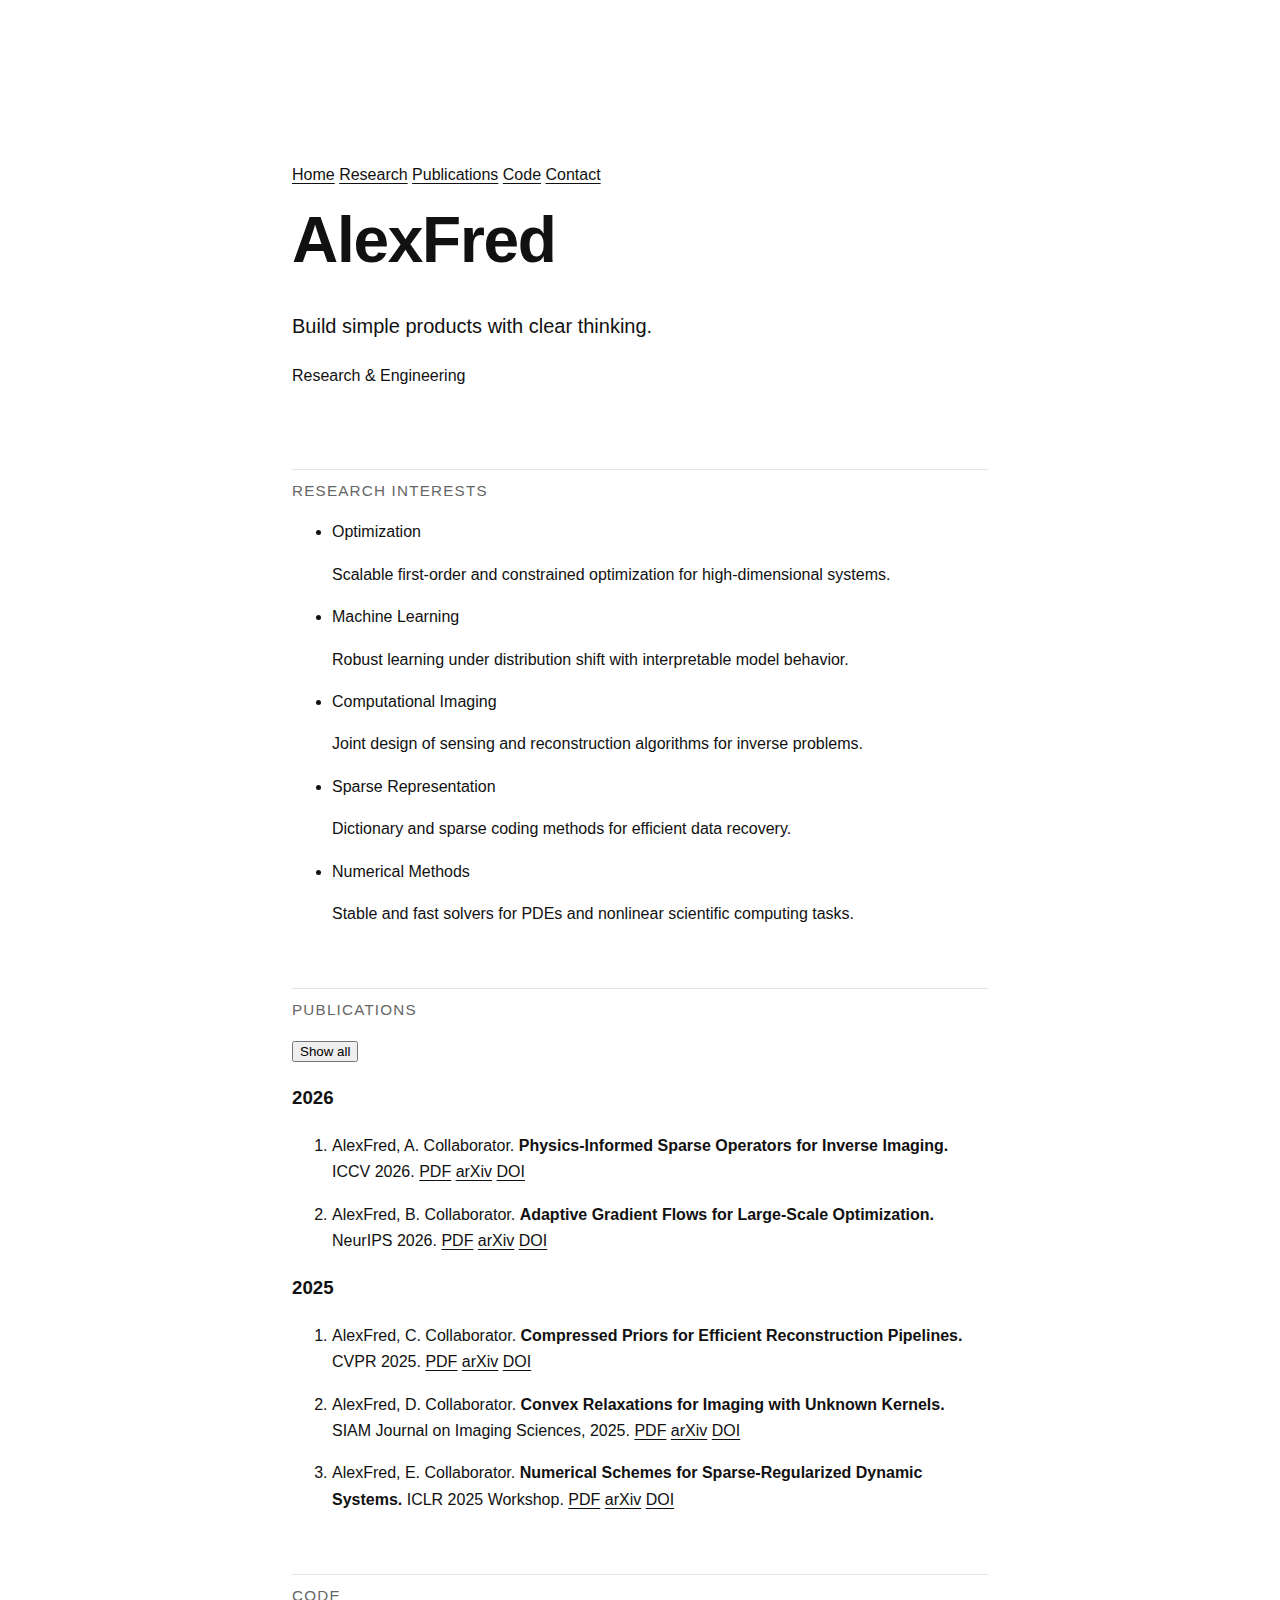
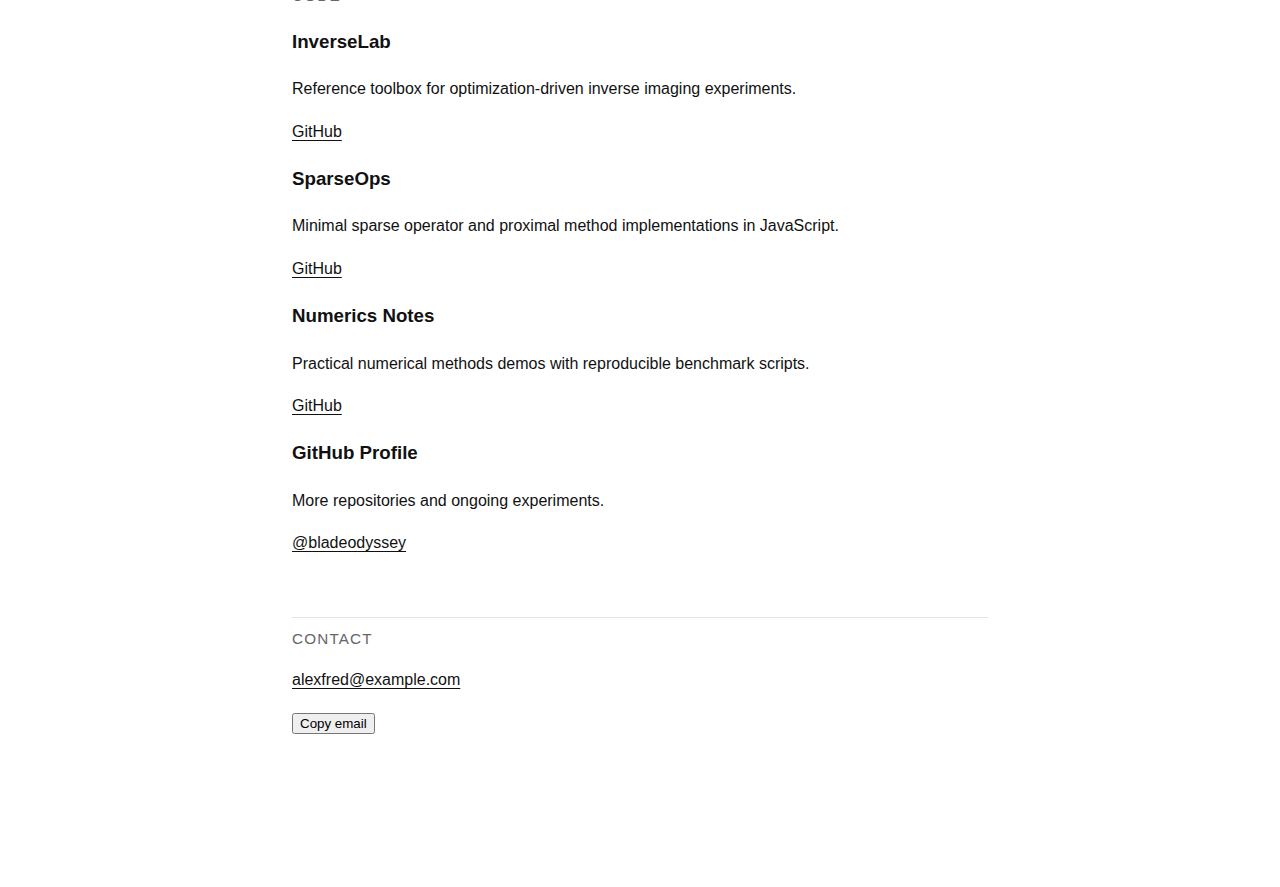
<file: index.html>
<!doctype html>
<html lang="zh-CN">
  <head>
    <meta charset="UTF-8" />
    <meta name="viewport" content="width=device-width, initial-scale=1.0" />
    <meta name="description" content="AlexFred 的学术与作品集主页" />
    <title>AlexFred</title>
    <link rel="stylesheet" href="styles.css" />
  </head>
  <body>
    <main class="container">
      <header class="hero" id="home">
        <nav class="top-nav" aria-label="Main navigation">
          <a href="#home">Home</a>
          <a href="#research">Research</a>
          <a href="#publications">Publications</a>
          <a href="#code">Code</a>
          <a href="#contact">Contact</a>
        </nav>

        <h1>AlexFred</h1>
        <p class="tagline">Build simple products with clear thinking.</p>
        <p class="subtitle">Research &amp; Engineering</p>
      </header>

      <section id="research" aria-labelledby="research-title">
        <h2 id="research-title">Research interests</h2>
        <ul class="research-list">
          <li>
            <span class="chip">Optimization</span>
            <p>Scalable first-order and constrained optimization for high-dimensional systems.</p>
          </li>
          <li>
            <span class="chip">Machine Learning</span>
            <p>Robust learning under distribution shift with interpretable model behavior.</p>
          </li>
          <li>
            <span class="chip">Computational Imaging</span>
            <p>Joint design of sensing and reconstruction algorithms for inverse problems.</p>
          </li>
          <li>
            <span class="chip">Sparse Representation</span>
            <p>Dictionary and sparse coding methods for efficient data recovery.</p>
          </li>
          <li>
            <span class="chip">Numerical Methods</span>
            <p>Stable and fast solvers for PDEs and nonlinear scientific computing tasks.</p>
          </li>
        </ul>
      </section>

      <section id="publications" aria-labelledby="publications-title">
        <div class="section-head">
          <h2 id="publications-title">Publications</h2>
          <button id="toggle-publications" class="text-button" type="button" aria-expanded="false">
            Show all
          </button>
        </div>

        <div class="pub-group" data-year="2026">
          <h3>2026</h3>
          <ol>
            <li class="publication-item selected">
              <p>
                AlexFred, A. Collaborator.
                <strong>Physics-Informed Sparse Operators for Inverse Imaging.</strong>
                <span class="venue">ICCV 2026.</span>
                <span class="links">
                  <a href="#" aria-label="PDF link">PDF</a>
                  <a href="#" aria-label="arXiv link">arXiv</a>
                  <a href="#" aria-label="DOI link">DOI</a>
                </span>
              </p>
            </li>
            <li class="publication-item selected">
              <p>
                AlexFred, B. Collaborator.
                <strong>Adaptive Gradient Flows for Large-Scale Optimization.</strong>
                <span class="venue">NeurIPS 2026.</span>
                <span class="links">
                  <a href="#" aria-label="PDF link">PDF</a>
                  <a href="#" aria-label="arXiv link">arXiv</a>
                  <a href="#" aria-label="DOI link">DOI</a>
                </span>
              </p>
            </li>
          </ol>
        </div>

        <div class="pub-group" data-year="2025">
          <h3>2025</h3>
          <ol>
            <li class="publication-item selected">
              <p>
                AlexFred, C. Collaborator.
                <strong>Compressed Priors for Efficient Reconstruction Pipelines.</strong>
                <span class="venue">CVPR 2025.</span>
                <span class="links">
                  <a href="#" aria-label="PDF link">PDF</a>
                  <a href="#" aria-label="arXiv link">arXiv</a>
                  <a href="#" aria-label="DOI link">DOI</a>
                </span>
              </p>
            </li>
            <li class="publication-item">
              <p>
                AlexFred, D. Collaborator.
                <strong>Convex Relaxations for Imaging with Unknown Kernels.</strong>
                <span class="venue">SIAM Journal on Imaging Sciences, 2025.</span>
                <span class="links">
                  <a href="#" aria-label="PDF link">PDF</a>
                  <a href="#" aria-label="arXiv link">arXiv</a>
                  <a href="#" aria-label="DOI link">DOI</a>
                </span>
              </p>
            </li>
            <li class="publication-item">
              <p>
                AlexFred, E. Collaborator.
                <strong>Numerical Schemes for Sparse-Regularized Dynamic Systems.</strong>
                <span class="venue">ICLR 2025 Workshop.</span>
                <span class="links">
                  <a href="#" aria-label="PDF link">PDF</a>
                  <a href="#" aria-label="arXiv link">arXiv</a>
                  <a href="#" aria-label="DOI link">DOI</a>
                </span>
              </p>
            </li>
          </ol>
        </div>
      </section>

      <section id="code" aria-labelledby="code-title">
        <h2 id="code-title">Code</h2>
        <div class="code-grid">
          <article class="code-card">
            <h3>InverseLab</h3>
            <p>Reference toolbox for optimization-driven inverse imaging experiments.</p>
            <a href="#">GitHub</a>
          </article>
          <article class="code-card">
            <h3>SparseOps</h3>
            <p>Minimal sparse operator and proximal method implementations in JavaScript.</p>
            <a href="#">GitHub</a>
          </article>
          <article class="code-card">
            <h3>Numerics Notes</h3>
            <p>Practical numerical methods demos with reproducible benchmark scripts.</p>
            <a href="#">GitHub</a>
          </article>
          <article class="code-card">
            <h3>GitHub Profile</h3>
            <p>More repositories and ongoing experiments.</p>
            <a href="https://github.com/bladeodyssey" target="_blank" rel="noopener noreferrer">@bladeodyssey</a>
          </article>
        </div>
      </section>

      <section id="contact" aria-labelledby="contact-title">
        <h2 id="contact-title">Contact</h2>
        <p>
          <a href="mailto:橡树湾小区alexfred@outlook.com" id="email-link">alexfred@example.com</a>
        </p>
        <button id="copy-email" class="text-button" type="button">Copy email</button>
      </section>
    </main>

    <script src="script.js"></script>
  </body>
</html>
</file>
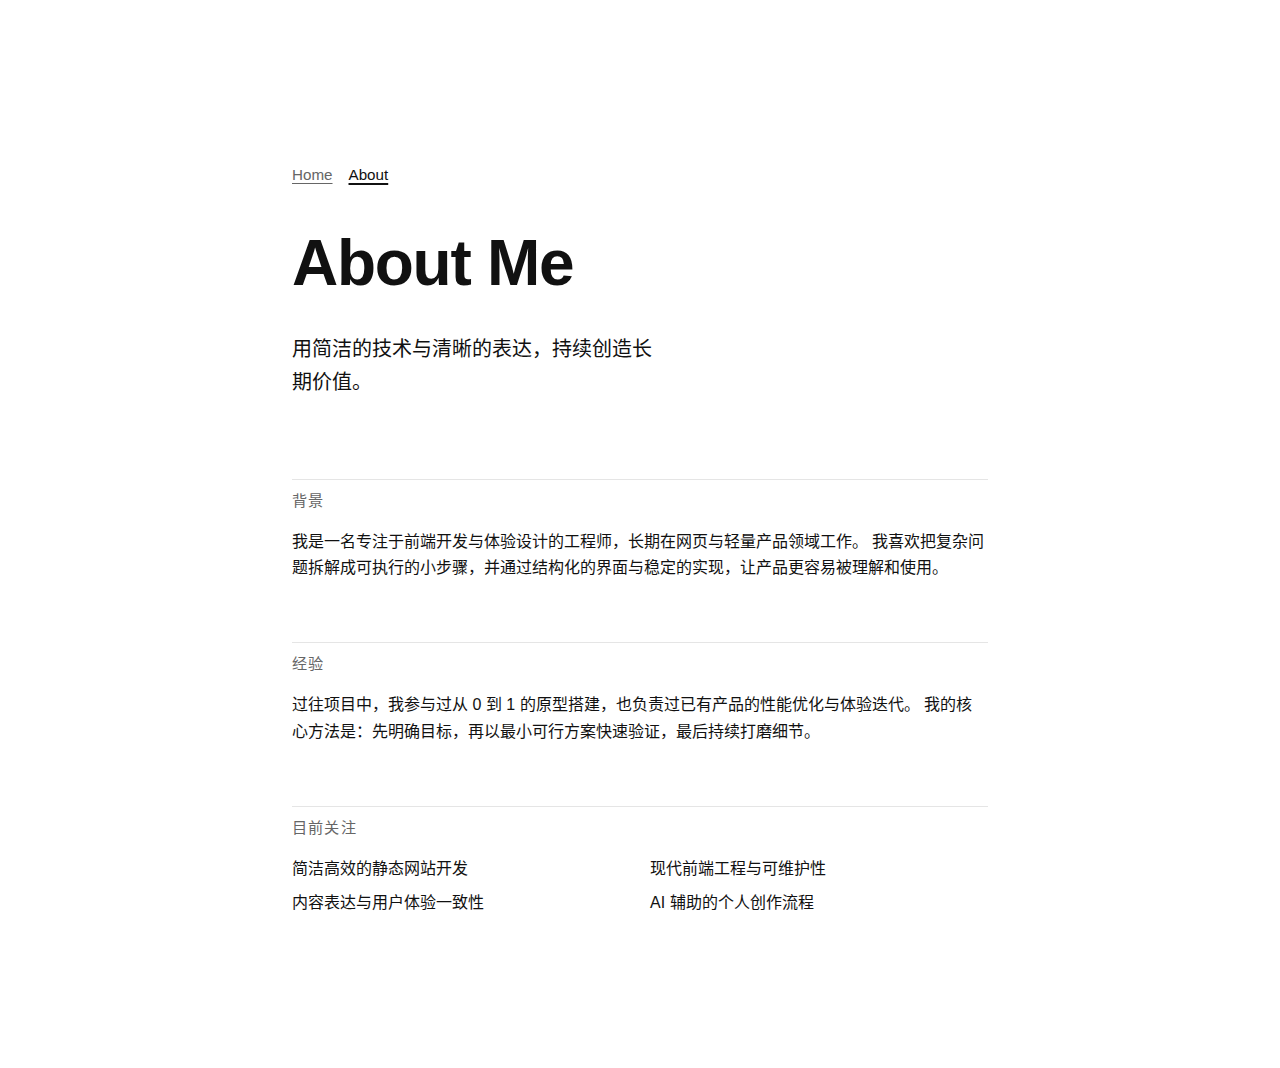
<file: about.html>
<!doctype html>
<html lang="zh-CN">
  <head>
    <meta charset="UTF-8" />
    <meta name="viewport" content="width=device-width, initial-scale=1.0" />
    <meta
      name="description"
      content="AlexFred 的背景介绍：从前端开发到产品思维，专注构建简洁而有价值的数字体验。"
    />
    <title>About · AlexFred</title>
    <link rel="stylesheet" href="styles.css" />
  </head>
  <body>
    <main class="container">
      <header class="hero">
        <nav aria-label="主导航" class="site-nav">
          <a href="index.html">Home</a>
          <a href="about.html" aria-current="page">About</a>
        </nav>
        <h1>About Me</h1>
        <p class="tagline">用简洁的技术与清晰的表达，持续创造长期价值。</p>
      </header>

      <section aria-labelledby="background-title">
        <h2 id="background-title">背景</h2>
        <p>
          我是一名专注于前端开发与体验设计的工程师，长期在网页与轻量产品领域工作。
          我喜欢把复杂问题拆解成可执行的小步骤，并通过结构化的界面与稳定的实现，让产品更容易被理解和使用。
        </p>
      </section>

      <section aria-labelledby="experience-title">
        <h2 id="experience-title">经验</h2>
        <p>
          过往项目中，我参与过从 0 到 1 的原型搭建，也负责过已有产品的性能优化与体验迭代。
          我的核心方法是：先明确目标，再以最小可行方案快速验证，最后持续打磨细节。
        </p>
      </section>

      <section aria-labelledby="focus-title">
        <h2 id="focus-title">目前关注</h2>
        <ul class="skill-list">
          <li>简洁高效的静态网站开发</li>
          <li>现代前端工程与可维护性</li>
          <li>内容表达与用户体验一致性</li>
          <li>AI 辅助的个人创作流程</li>
        </ul>
      </section>
    </main>

    <script src="script.js"></script>
  </body>
</html>
</file>
<file: styles.css>
:root {
  --bg: #fff;
  --fg: #111;
  --muted: #666;
  --line: #e5e5e5;
}

* {
  box-sizing: border-box;
}

html,
body {
  margin: 0;
  padding: 0;
  background: var(--bg);
  color: var(--fg);
  font-family: "Inter", "SF Pro Text", "Segoe UI", "PingFang SC", "Hiragino Sans GB", sans-serif;
  line-height: 1.65;
}

.container {
  max-width: 760px;
  margin: 0 auto;
  padding: 18vh 2rem 10vh;
}

.hero {
  margin-bottom: 5rem;
}

.site-nav {
  display: flex;
  gap: 1rem;
  margin-bottom: 1.5rem;
  font-size: 0.95rem;
  color: var(--muted);
}

.site-nav a[aria-current="page"] {
  color: var(--fg);
  text-decoration-thickness: 2px;
}

h1,
h2 {
  margin: 0;
  font-weight: 600;
  letter-spacing: -0.02em;
}

h1 {
  font-size: clamp(2.25rem, 6vw, 4rem);
}

h2 {
  margin-bottom: 1rem;
  font-size: 0.95rem;
  font-weight: 500;
  text-transform: uppercase;
  letter-spacing: 0.08em;
  color: var(--muted);
}

.tagline {
  margin-top: 1rem;
  max-width: 34ch;
  font-size: clamp(1rem, 2.4vw, 1.25rem);
}

section {
  margin: 3.8rem 0;
  padding-top: 0.5rem;
  border-top: 1px solid var(--line);
}

.skill-list {
  list-style: none;
  padding: 0;
  margin: 0;
  display: grid;
  grid-template-columns: repeat(auto-fit, minmax(220px, 1fr));
  gap: 0.5rem 1.25rem;
}

.project-placeholder p {
  margin: 0.4rem 0;
}

a {
  color: inherit;
  text-underline-offset: 0.2em;
}

a:hover {
  opacity: 0.7;
}

@media (max-width: 640px) {
  .container {
    padding-top: 14vh;
    padding-inline: 1.2rem;
  }

  section {
    margin: 3rem 0;
  }
}
</file>
